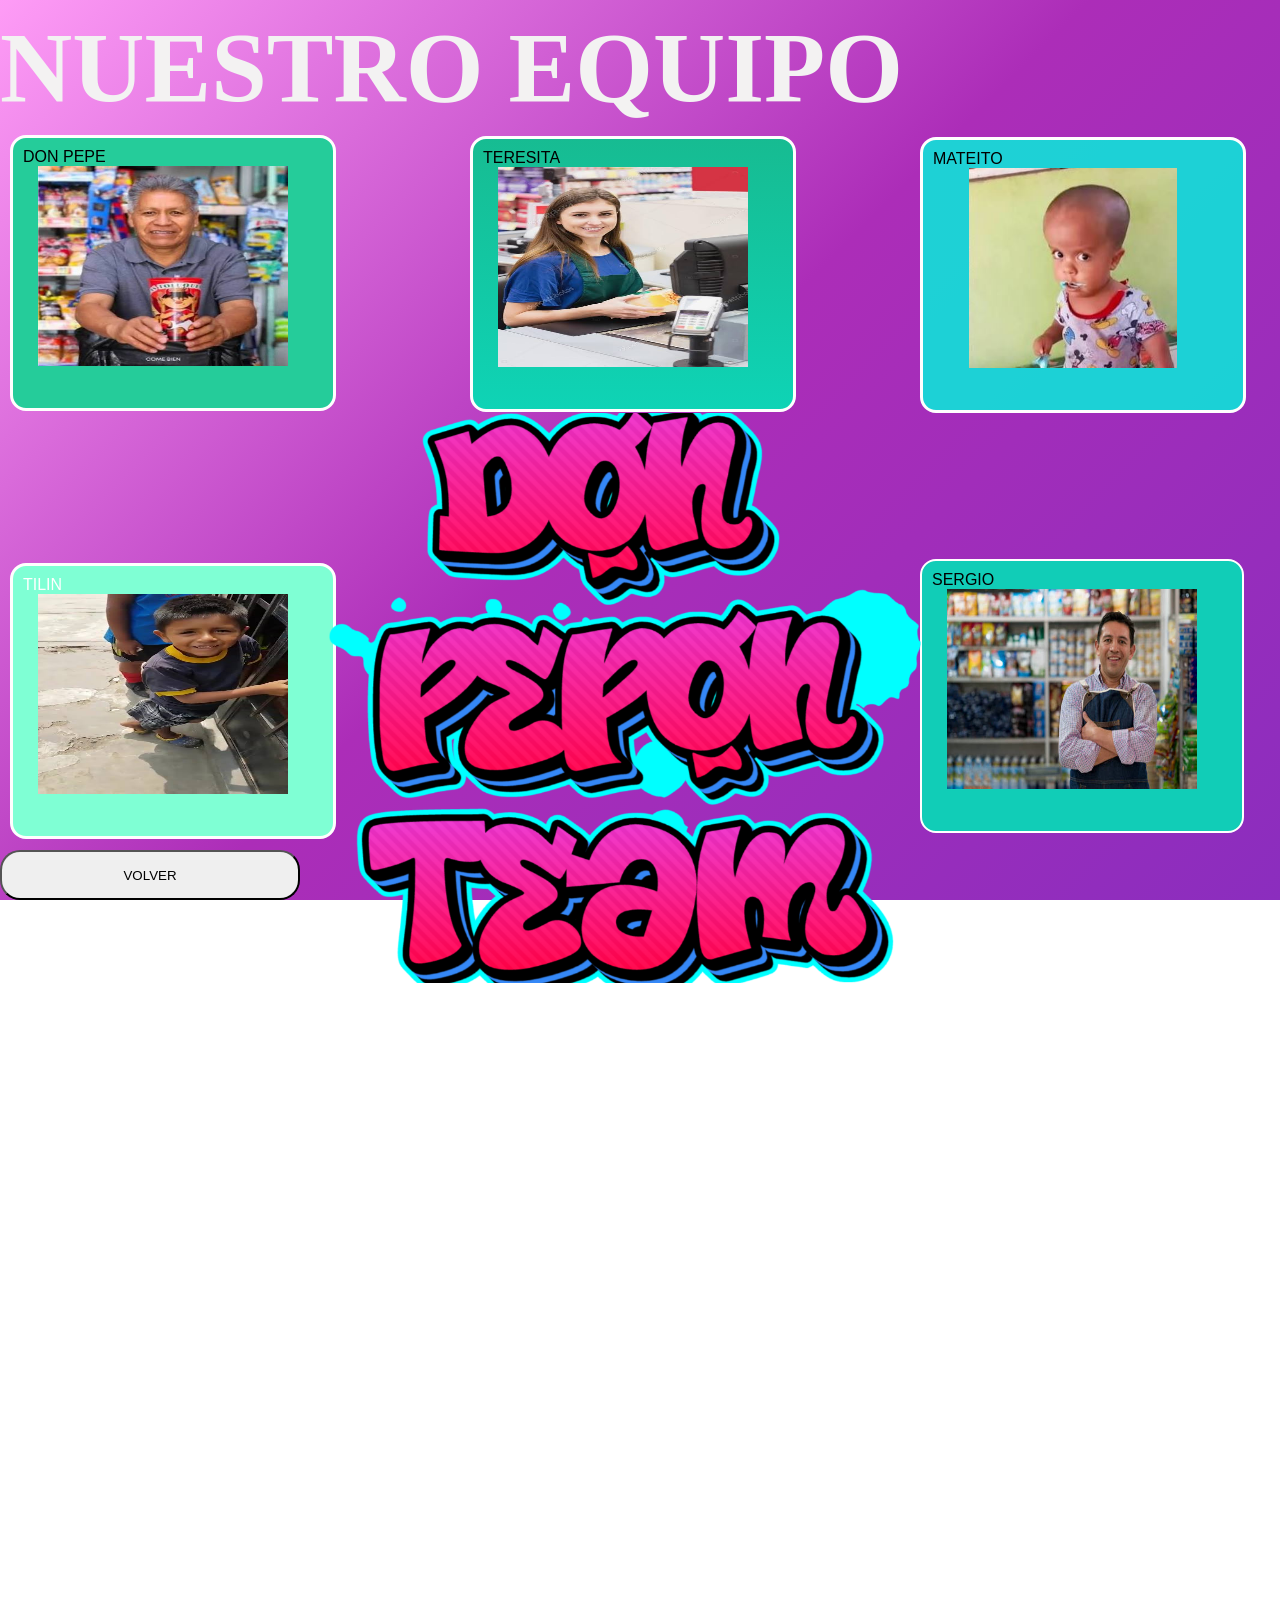
<file: PAGINAS SECUNDARIAS/EQUIPO/INDEX.html>
<html lang="en">
<head>
    <meta charset="UTF-8">
    <meta name="viewport" content="width=device-width, initial-scale=1.0">
    <title>Document</title>
    <link rel="stylesheet" href="CSS/Style.css">
</head>
<body>
    <div class="marquesina-contenedor">
    <h1 class="marquesina-titulo">NUESTRO EQUIPO</h1></div>
    <div class="Contenedor1">DON PEPE
        <img src="Multimedia/don pepe.jpg" alt="don pepe" class="Audio1">
    </div>
    <div class="Contenedor2">TERESITA
        <img src="Multimedia/teresita.jpg" alt="tere" class="Video2">
    </div>
    <div class="Contenedor3">MATEITO
        <img src="Multimedia/mateito.JPG" alt="mateo" class="Video3">
    </div>
    <div class="Contenedor4" style="color: white;">TILIN
        <img src="Multimedia/tilin.jpg" alt="tilin" class="Audio4">
    </div>
    <div class="Contenedor5">SERGIO
        <img src="Multimedia/sergioo.jpg" alt="sergio" class="Audio5">
    </div>
    <div class="Eminem">
        <img src="Multimedia/don-pepon-team-16-10-2026 (2).png" alt="" class="Slim-Shady">
    </div>
    <button class="BOTON"><a href="file:///D:/PR5MA/Javier%20VSC/MAQUETACION/INDEX.html#"></a>VOLVER</button>
</body>
</html>
</file>
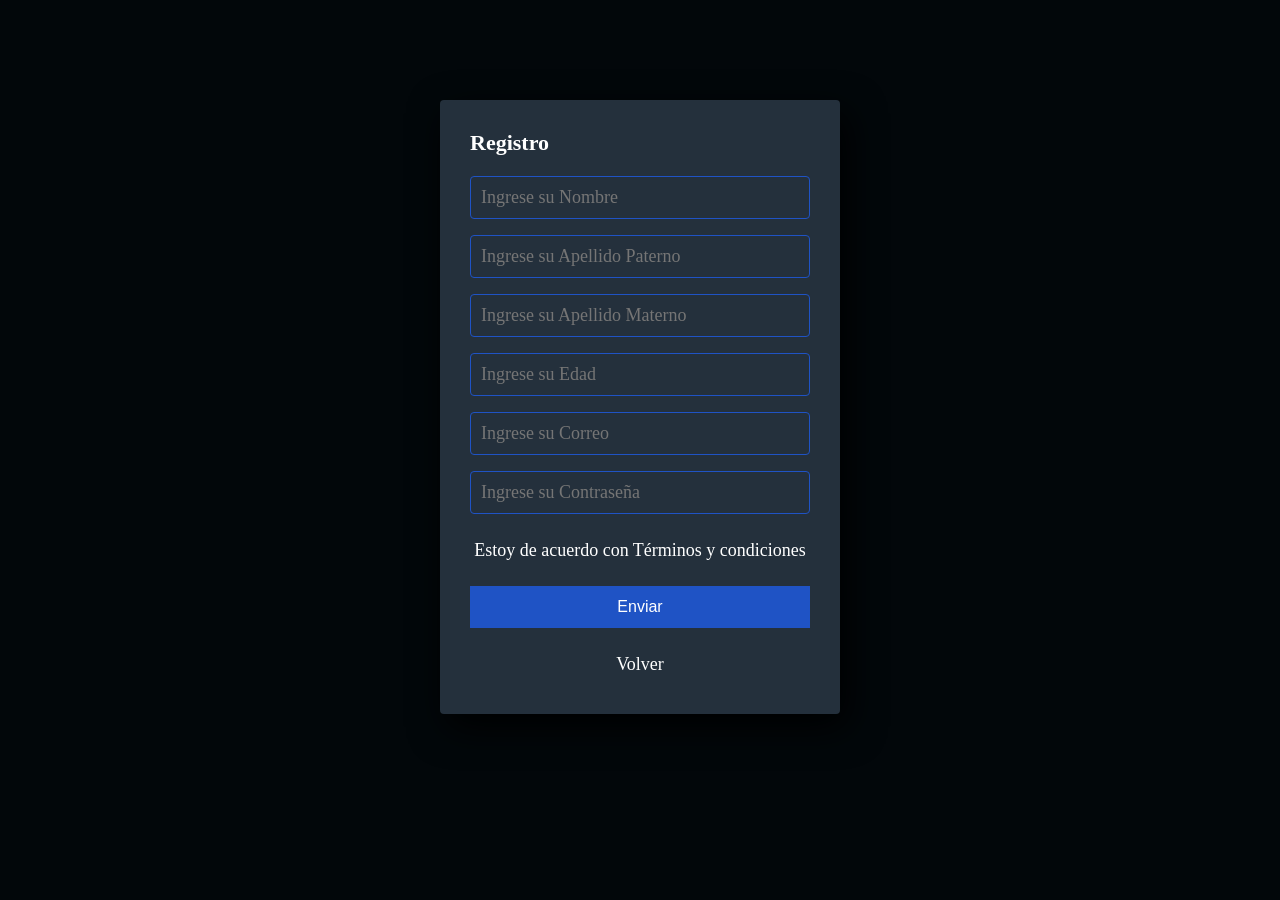
<file: PAGINAS SECUNDARIAS/FORMULARIO LINEA X LINEA/REGISTRO.html>
<!DOCTYPE html>
<html lang="es">
<head>
    <meta charset="UTF-8">
    <title>Registro - Don Pepón</title>
    <link rel="stylesheet" type="text/css" href="ESTILO.css">
</head>
<body>

<form action="Registro.php" method="POST">
    <section class="form-register">
        <h4>Registro</h4>

        <input class="controls" type="text" name="Nombre" placeholder="Ingrese su Nombre" required>

        <input class="controls" type="text" name="Apellido_Paterno" placeholder="Ingrese su Apellido Paterno" required>

        <input class="controls" type="text" name="Apellido_Materno" placeholder="Ingrese su Apellido Materno" required>

        <input class="controls" type="number" name="Edad" placeholder="Ingrese su Edad" required min="1" max="120">

        <input class="controls" type="email" name="Correo" placeholder="Ingrese su Correo" required>

        <input class="controls" type="password" name="Contrasena" placeholder="Ingrese su Contraseña" required>

        <p>Estoy de acuerdo con <a href="#">Términos y condiciones</a></p>

        <input type="submit" value="Enviar" class="botons">

        <p><a href="../../INDEX.html">Volver</a></p>
    </section>
</form>

</body>
</html>
</file>
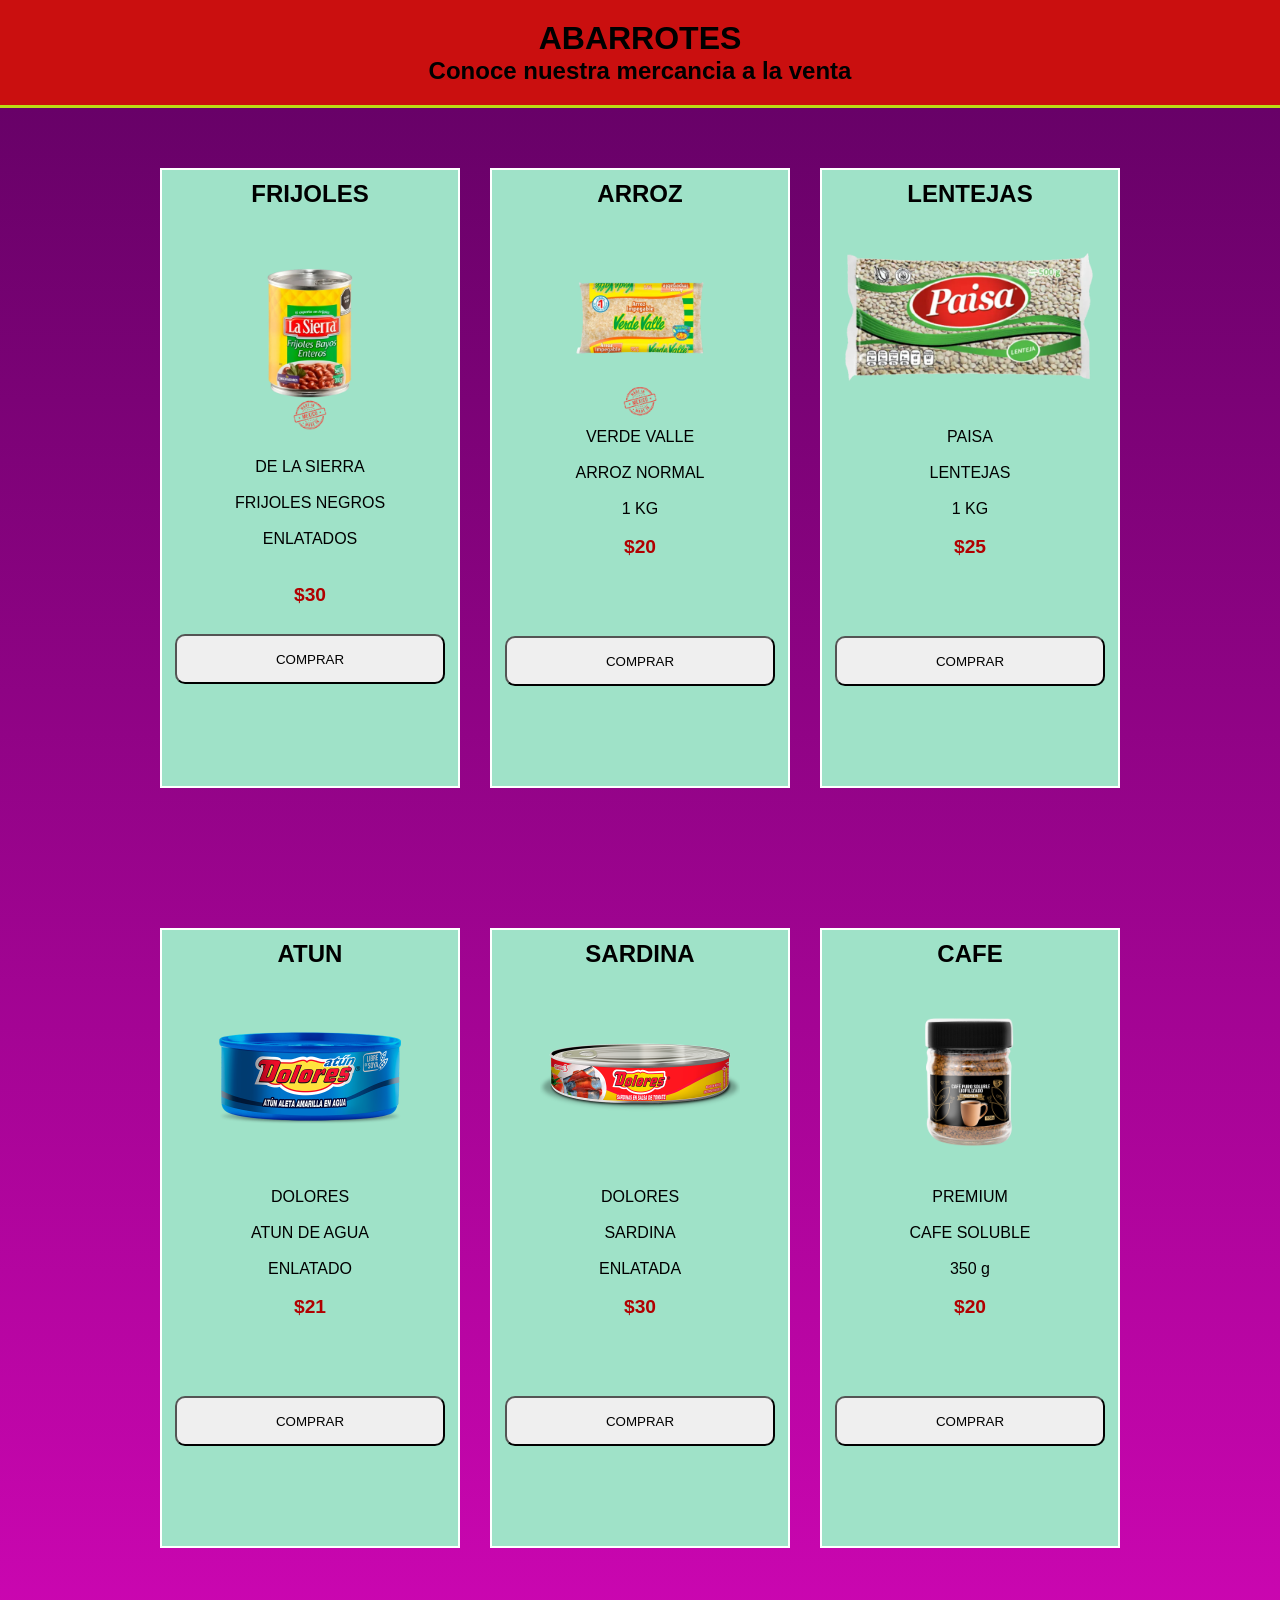
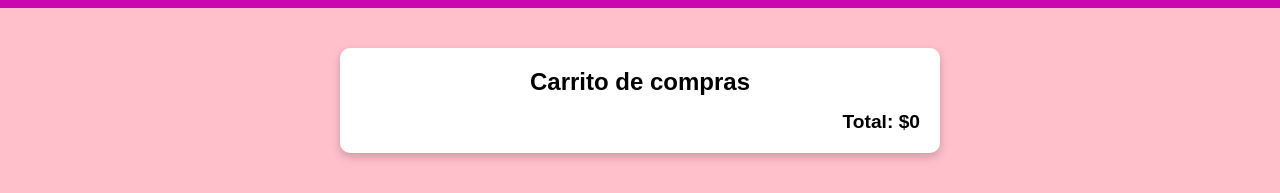
<file: PAGINAS SECUNDARIAS/PRODUCTOS/ABARROTES/INDEXX.html>
<html lang="en">
<head>
    <meta charset="UTF-8">
    <meta name="viewport" content="width=device-width, initial-scale=1.0">
    <title>FLEX-BOX</title>
    <link rel="stylesheet" href="STYLE.css">
</head>
<body>
    <header class="encabezado">
        <h1>ABARROTES</h1>
        <h2>Conoce nuestra mercancia a la venta</h2>
    </header>
    <main>
        <section class="PRODUCTOS">
            <div class="Trajeta1">
                <h2>FRIJOLES</h2>
                <img src="imagenes/FRIJOLES.webp" alt="MP40" class="img">
                <div class="Info">
                    <p>DE LA SIERRA</p><br>
                    <p>FRIJOLES NEGROS</p><br>
                    <p>ENLATADOS</p><br>
                    <p></p><br>
                    <p class="precio">$30</p><br>
                    <button class="boton1" data-nombre="FRIJOLES" data-precio="30">COMPRAR</button>
                </div>
            </div>

            <div class="Trajeta2">
                <h2>ARROZ</h2>
                <img src="imagenes/ARROZ.webp" alt="AK-47" class="img">
                <div class="Info">
                    <p>VERDE VALLE</p><br>
                    <p>ARROZ NORMAL</p><br>
                    <p>1 KG</p><br>
                    <p class="precio">$20</p><br>
                    <button class="boton2" data-nombre="ARROZ" data-precio="20">COMPRAR</button>
                </div>
            </div>

            <div class="Trajeta3">
                <h2>LENTEJAS</h2>
                <img src="imagenes/LENTEJAS.webp" alt="MP5" class="img">
                <div class="Info">
                    <p>PAISA</p><br>
                    <p>LENTEJAS</p><br>
                    <p>1 KG</p><br>
                    <p class="precio">$25</p><br>
                    <button class="boton3" data-nombre="LENTEJAS" data-precio="25">COMPRAR</button>
                </div>
            </div>

            <div class="Trajeta4">
                <h2>ATUN</h2>
                <img src="imagenes/ATUN.png" alt="M1014" class="img">
                <div class="Info">
                    <p>DOLORES</p><br>
                    <p>ATUN DE AGUA</p><br>
                    <p>ENLATADO</p><br>
                    <p class="precio">$21</p><br>
                    <button class="boton4" data-nombre="ATUN" data-precio="21">COMPRAR</button>
                </div>
            </div>

            <div class="Trajeta5">
                <h2>SARDINA</h2>
                <img src="imagenes/SARDINA.png" alt="SCAR" class="img">
                <div class="Info">
                    <p>DOLORES</p><br>
                    <p>SARDINA</p><br>
                    <p>ENLATADA</p><br>
                    <p class="precio">$30</p><br>
                    <button class="boton5" data-nombre="SARDINA" data-precio="30">COMPRAR</button>
                </div>
            </div>

            <div class="Trajeta6">
                <h2>CAFE</h2>
                <img src="imagenes/CAFE.png" alt="UMP" class="img">
                <div class="Info">
                    <p>PREMIUM</p><br>
                    <p>CAFE SOLUBLE</p><br>
                    <p>350 g</p><br>
                    <p class="precio">$20</p><br>
                    <button class="boton6" data-nombre="CAFE" data-precio="20">COMPRAR</button>
                </div>
            </div>
        </section>
        
        <!-- Mensaje flotante de confirmación -->
        <div id="mensaje-confirmacion" class="mensaje-oculto"></div>

        <!-- Apartado Carrito de Compras -->
        <section id="carrito-compras" class="carrito">
            <h2>Carrito de compras</h2>
            <ul id="lista-carrito"></ul>
            <p class="total-carrito">Total: $<span id="total-precio">0</span></p>
        </section>
    </main>

    <!-- Archivo de JavaScript necesario para que funcione -->
    <script src="Abarrotes.js"></script>
</body>
</html>
</file>
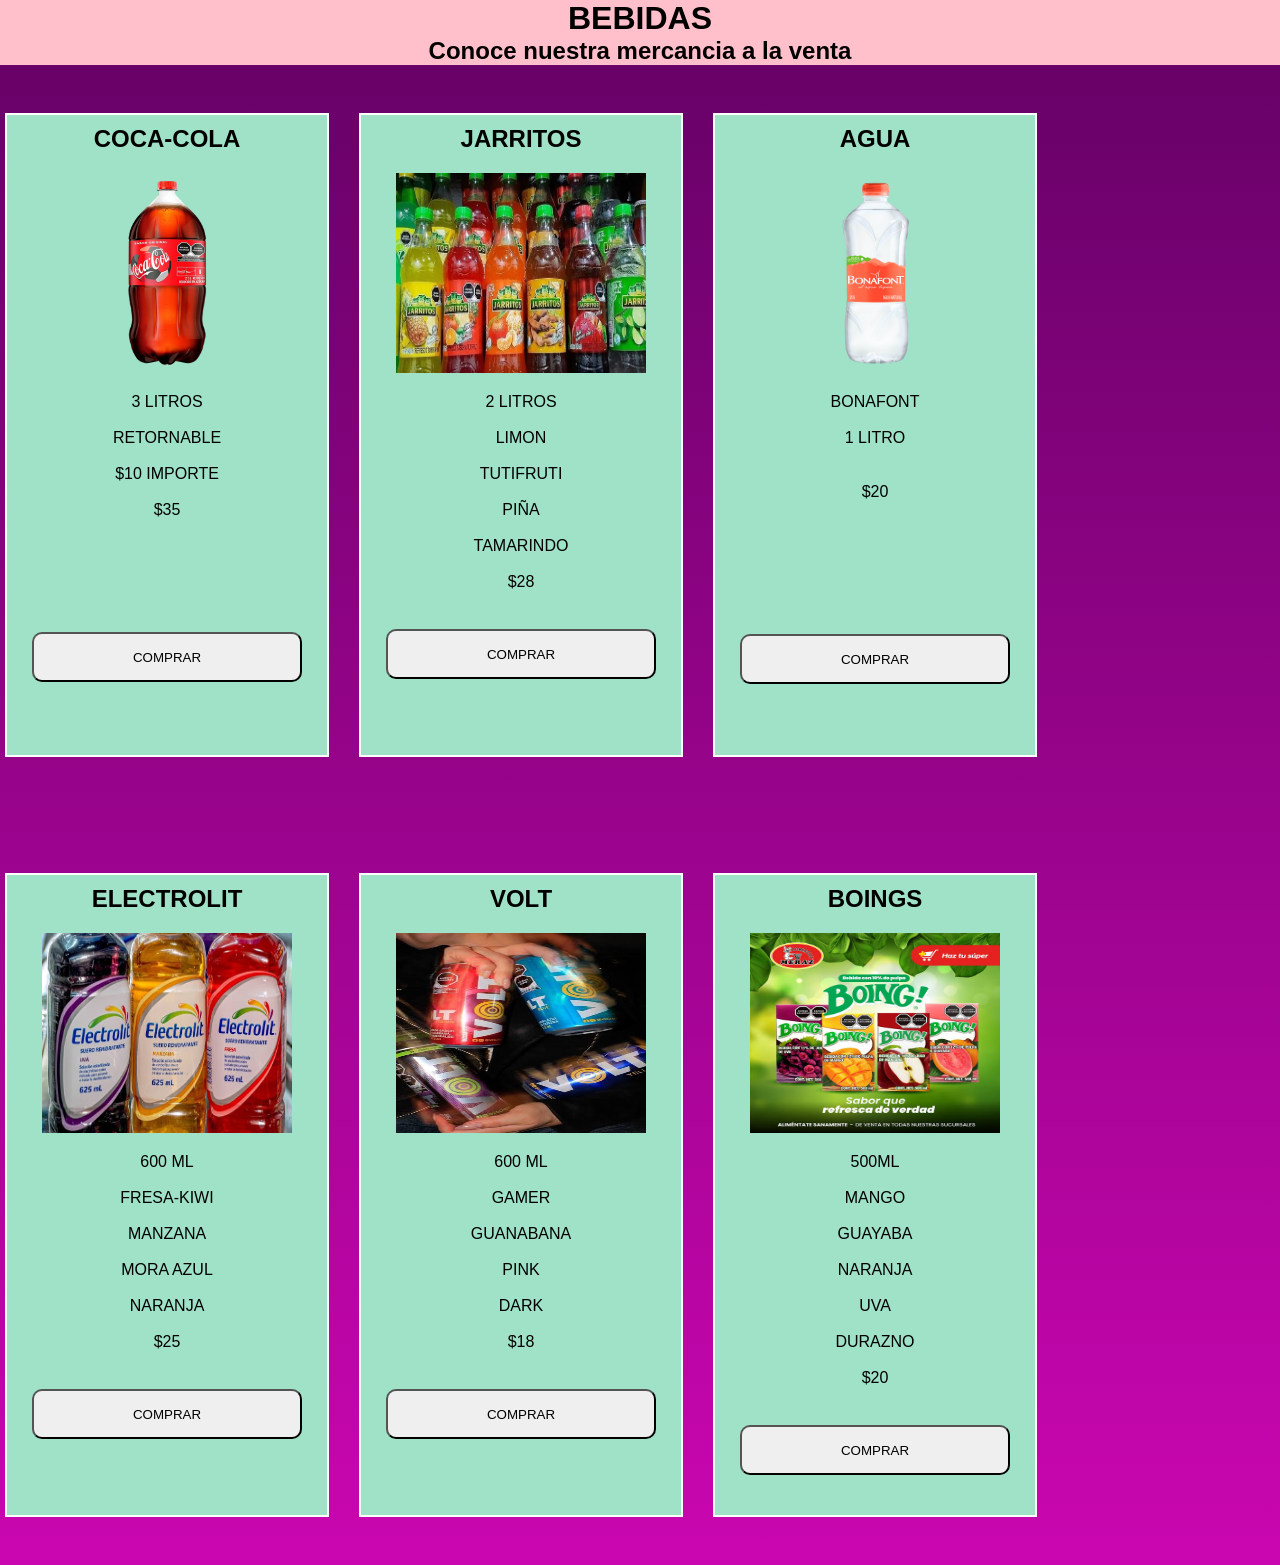
<file: PAGINAS SECUNDARIAS/PRODUCTOS/BEBIDAS/INDEXX.html>
<html lang="en">
<head>
    <meta charset="UTF-8">
    <meta name="viewport" content="width=device-width, initial-scale=1.0">
    <title>FLEX-BOX</title>
    <link rel="stylesheet" href="STYLE.css">
</head>
<body>
    <header class="encabezado">
        <h1>BEBIDAS</h1>
        <H2>Conoce nuestra mercancia a la venta</H2>
    </header>
    <main>
        <section class="PRODUCTOS">
            <div class="Trajeta1">
                <h2>COCA-COLA</h2>
                <img src="imagenes/coca.webp" alt="MP40" class="img">
                <div class="Info">
                    <p>3 LITROS</p><br>
                    <p>RETORNABLE</p><br>
                    <p>$10 IMPORTE</p><br>
                    <p class="precio">$35</p><br>
                    <button class="boton1">COMPRAR</button>
                </div>
            </div>

            <div class="Trajeta2">
                <h2>JARRITOS</h2>
                <img src="imagenes/jarritos.jfif" alt="AK-47" class="img">
                <div class="Info">
                    <p>2 LITROS</p><br>
                    <p>LIMON</p><br>
                    <p>TUTIFRUTI</p><br>
                    <p>PIÑA</p><br>
                    <p>TAMARINDO</p><br>
                    <p class="precio">$28</p><br>
                    <button class="boton2">COMPRAR</button>
                </div>
            </div>

            <div class="Trajeta3">
                <h2>AGUA</h2>
                <img src="imagenes/agua.png" alt="MP5" class="img">
                <div class="Info">
                    <p>BONAFONT</p><br>
                    <p>1 LITRO</p><br>
                    <p></p><br>
                    <p class="precio">$20</p><br>
                    <button class="boton3">COMPRAR</button>
                </div>
            </div>

            <div class="Trajeta4">
                <h2>ELECTROLIT</h2>
                <img src="imagenes/electrolits.jfif" alt="M1014" class="img">
                <div class="Info">
                    <p>600 ML</p><br>
                    <p>FRESA-KIWI</p><br>
                    <p>MANZANA</p><br>
                    <p>MORA AZUL</p><br>
                    <p>NARANJA</p><br>
                    <p class="precio">$25</p><br>
                    <button class="boton4">COMPRAR</button>
                </div>
            </div>

            <div class="Trajeta5">
                <h2>VOLT</h2>
                <img src="imagenes/volts.jfif" alt="SCAR" class="img">
                <div class="Info">
                    <p>600 ML</p><br>
                    <p>GAMER</p><br>
                    <p>GUANABANA</p><br>
                    <p>PINK</p><br>
                    <p>DARK</p><br>
                    <p class="precio">$18</p><br>
                    <button class="boton5">COMPRAR</button>
                </div>
            </div>

            <div class="Trajeta6">
                <h2>BOINGS</h2>
                <img src="imagenes/boings.jfif" alt="UMP" class="img">
                <div class="Info">
                    <p>500ML</p><br>
                    <p>MANGO</p><br>
                    <p>GUAYABA</p><br>
                    <p>NARANJA</p><br>
                    <p>UVA</p><br>
                    <p>DURAZNO</p><br>
                    <p class="precio">$20</p><br>
                    <button class="boton6">COMPRAR</button>
                </div>
            </div>
        </section>
    </main>
</body>
</html>
</file>
<file: PAGINAS SECUNDARIAS/EQUIPO/CSS/Style.css>
body {
    margin: 0;
    min-height: 100vh;
    background-image: linear-gradient(135deg, #fe9cf6 0%,rgb(172, 45, 184), #8b2dbe 100%);
    background-attachment: fixed;
}
h1{
    color: rgb(243, 242, 242);
    font-family: fantasy;
    font-size: 100px;
    text-align: center;
}
.marquesina-contenedor{
    width: 100%;
    overflow: hidden;
    white-space: nowrap;
box-sizing: border-box;
background-color: linear-gradient(pink, purple);
padding: 10px 0;
}
.marquesina-titulo{
    display: inline-block;
    margin: 0;
    padding-left: 0;
    animation: desplazar 10s linear infinite; 
}
@keyframes desplazar {
    0% {
transform: translateX(-100);
    }
    100% {
        transform: translateX(100%);
    }
}
.Contenedor1,.Contenedor2,.Contenedor3,.Contenedor4,.Contenedor5{
    width: 300px;
    height: 250px;
}
.Contenedor1{
    background-color: rgb(37, 204, 154);
    font-family: Impact, Haettenschweiler, 'Arial Narrow Bold', sans-serif;
    border: 3px solid rgb(255, 254, 254);
    position: relative;
    left: 10px;
    border-radius: 16px;
    overflow: auto;
    padding: 10px;
}
.Contenedor1 .Audio1{
    float: left;
    width: 250px;
    height: 200px;
    margin-left: 15px;
    margin-right: 15px;
    margin-bottom: 1px;
    
}
.Contenedor2{
    position: relative;
    margin: 0;
    font-family: Impact, Haettenschweiler, 'Arial Narrow Bold', sans-serif;
    background-image: linear-gradient(rgba(24, 177, 126, 0.984),rgb(0, 255, 247));
    background-attachment: fixed;
    border: 3px solid rgb(255, 254, 254);
    left: 470px;
    bottom: 275px;
    padding: 10px;
    border-radius: 16px;
}
.Contenedor2 .Video2{
    float: left;
    width: 250px;
    height: 200px;
    margin-left: 15px;
    margin-right: 15px;
    margin-bottom: 1px;
}
.Contenedor3{
    background-color: rgba(0, 245, 220, 0.822);
    border: 3px solid rgb(255, 254, 254);
    font-family: Impact, Haettenschweiler, 'Arial Narrow Bold', sans-serif;
    position: relative;
    border-radius: 16px;
    overflow: auto;
    left: 920px;
    bottom: 550px;
    padding: 10px;
}

.Contenedor3 .Video3{
    float: left;
    width: 250px;
    height: 200px;
    margin-left: 15px;
    margin-right: 15px;
    margin-bottom: 5px;
    object-fit: contain;
}
.Contenedor4{
    background-color: aquamarine;
    background-size: cover;
    background-position: center;
    font-family: Impact, Haettenschweiler, 'Arial Narrow Bold', sans-serif;
    position: relative;
    border: 3px solid rgb(255, 254, 254);
    border-radius: 16px;
    padding: 10px;
    left: 10px;
    bottom: 400px;
}
.Contenedor4 .Audio4{
    float: left;
    width: 250px;
    height: 200px;
    margin-left: 15px;
    margin-right: 15px;
    margin-bottom: 1px;
    
}

.Contenedor5{
    background-color: rgb(17, 205, 183);
    font-family: Impact, Haettenschweiler, 'Arial Narrow Bold', sans-serif;
    position: relative;
    border: solid rgb(255, 255, 255) 2px;
    border-radius: 16px;
    padding: 10px;
    transition: background-color 0.8s ease;
    cursor: pointer;
    left: 920px;
    bottom: 680px;
}
.Contenedor5:hover{
    background-color: rgba(54, 236, 151, 0.966);
}
.Contenedor5 .Audio5{
    float: left;
    width: 250px;
    height: 200px;
    margin-left: 15px;
    margin-right: 15px;
    margin-bottom: 1px;
    
}
.Eminem .Slim-Shady{
    position: relative;
    left: 300px;
    bottom: 1100px;
    overflow: hidden;
    width: 650px;
    height: 570px;
    object-fit: cover;
}
.BOTON{
    width: 300px;
    height: 50px;
    border-radius: 20px;
    bottom: 0px;
    position: absolute;
}
</file>
<file: PAGINAS SECUNDARIAS/FORMULARIO LINEA X LINEA/ESTILO.css>
*{
    margin: 0;
    padding: 0;
    box-sizing: border-box;
}

body {
    background: rgb(2, 7, 10);
}

.form-register {
    width: 400px;
    background: #24303c;
    padding: 30px;
    margin: auto;
    margin-top: 100px;
    border-radius: 4px;
    font-family: calibri;
    color: white;
    box-shadow: 7px 13px 37px #000;
}

.form-register h4 {
    font-size: 22px;
    margin-bottom: 20px;
}

.controls {
    width: 100%;
    background: #24303c;
    padding: 10px;
    border-radius: 4px;
    margin-bottom: 16px;
    border: 1px solid #1f53c5;
    font-family: 'calibri';
    font-size: 18px;
    color: white;
}

.form-register p {
    height: 40px;
    text-align: center;
    font-size: 18px;
    line-height: 40px;
}

.form-register a {
    color: white;
    text-decoration: none;
}

.form-register a:hover {
    color: white;
    text-decoration: underline;
}

.form-register .botons {
    width: 100%;
    background: #1f53c5;
    border: none;
    padding: 12px;
    color: white;
    margin: 16px 0;
    font-size: 16px;
}
</file>
<file: PAGINAS SECUNDARIAS/PRODUCTOS/ABARROTES/STYLE.css>
*{
    margin:0px;
    box-sizing: border-box;
}
body{
    font-family: Impact, Haettenschweiler, 'Arial Narrow Bold', sans-serif;
    background-color: pink;
    text-align: center;
}
.encabezado { 
    padding: 20px;
    background-color: #ca0f0f;
    border-bottom: 3px solid #bcda14;
}
.PRODUCTOS{
    background:linear-gradient(rgb(104, 1, 104), rgb(202, 6, 176)) ;
    width: 100%;
    color: black;
    height: 1500px;
    display: flex;
    gap: 20px;
    display: flex;
    justify-content: center;
    align-items: center;
    flex-wrap: wrap;
}
.img{
    width: 250px;
    height: 200px;
    margin: 10px;
    object-fit: contain;
}

.Trajeta1{
    background-color: rgb(159, 226, 200);
    border: solid rgb(255, 255, 255) 2px;
    width: 300px;
    height: 620px;
    margin: 5px;
    padding: 10px;
    display: flex; 
    flex-direction: column; 
    align-items: center;
    gap: 15px;
    text-align: center;
}
.Info { 
    width: 100%;
}
.precio {
    font-size: 1.2rem;
    color: #b10000;
    font-weight: bold;
}
.boton1{
    border-radius: 10px;
    width: 270px;
    height: 50px;
    margin-top: 10px;
}
.Trajeta2{
    background-color: rgb(159, 226, 200);
    border: solid rgb(255, 255, 255) 2px;
    width: 300px;
    height: 620px;
    margin: 5px;
    padding: 10px;
    gap: 15px;
    text-align: center;
}
.boton2{
    border-radius: 10px;
    width: 270px;
    height: 50px;
    margin-top: 60px;
}
.Trajeta3{
    background-color: rgb(159, 226, 200);
    border: solid rgb(255, 255, 255) 2px;
    width: 300px;
    height: 620px;
    margin: 5px;
    padding: 10px;
    gap: 15px;
    text-align: center;
}
.boton3{
    border-radius: 10px;
    width: 270px;
    height: 50px;
    margin-top: 60px;
}
.Trajeta4{
    background-color: rgb(159, 226, 200);
    border: solid rgb(255, 255, 255) 2px;
    width: 300px;
    height: 620px;
    margin: 5px;
    padding: 10px;
    gap: 15px;
    text-align: center;
}
.boton4{
    border-radius: 10px;
    width: 270px;
    height: 50px;
    margin-top: 60px;
}
.Trajeta5{
    background-color: rgb(159, 226, 200);
    border: solid rgb(255, 255, 255) 2px;
    width: 300px;
    height: 620px;
    margin: 5px;
    padding: 10px;
    gap: 15px;
    text-align: center;
}
.boton5{
    border-radius: 10px;
    width: 270px;
    height: 50px;
    margin-top: 60px;
}
.Trajeta6{
    background-color: rgb(159, 226, 200);
    border: solid rgb(255, 255, 255) 2px;
    width: 300px;
    height: 620px;
    margin: 5px;
    padding: 10px;
    gap: 15px;
    text-align: center;
}
.boton6{
    border-radius: 10px;
    width: 270px;
    height: 50px;
    margin-top: 60px;
}
.mensaje-oculto {
    position: fixed;
    top: 20px;
    right: 20px;
    background-color: #a72828;
    color: white;
    padding: 15px 20px;
    border-radius: 5px;
    font-size: 1.1rem;
    box-shadow: 0px 4px 6px rgba(0,0,0,0.2);
    z-index: 1000;
    opacity: 0;
    transition: opacity 0.8s ease-in-out;
    pointer-events: none;
}

.mensaje-oculto.mostrar {
    opacity: 1;
}

.carrito {
    background-color: #ffffff;
    width: 80%;
    max-width: 600px;
    margin: 40px auto;
    padding: 20px;
    border-radius: 10px;
    box-shadow: 0px 4px 10px rgba(0,0,0,0.2);
    text-align: left;
    color: black;
}

.carrito h2 {
    text-align: center;
    margin-bottom: 15px;
}

#lista-carrito {
    list-style: none;
    padding: 0;
    margin-bottom: 15px;
}

#lista-carrito li {
    padding: 8px 10px;
    border-bottom: 1px solid #ddd;
    display: flex;
    justify-content: space-between;
    font-size: 1.1rem;
}

.total-carrito {
    font-size: 1.2rem;
    font-weight: bold;
    text-align: right;
}
</file>
<file: PAGINAS SECUNDARIAS/PRODUCTOS/BEBIDAS/STYLE.css>
*{
    margin:0px;
}
body{
    font-family: Impact, Haettenschweiler, 'Arial Narrow Bold', sans-serif;
    background-color: pink;
    text-align: center;
}
.PRODUCTOS{
    background:linear-gradient(rgb(104, 1, 104), rgb(202, 6, 176)) ;
    width: 100%;
    color: black;
    height: 1500px;
    display: flex;
    gap: 20px;
    display: flex;
    align-items: center;
    flex-wrap: wrap;
}
.img{
    width: 250px;
    height: 200px;
    margin: 20px;
}
.Trajeta1{
    background-color: rgb(159, 226, 200);
    border: solid rgb(255, 255, 255) 2px;
    width: 300px;
    height: 620px;
    margin: 5px;
    padding: 10px;
    gap: 15px;
    text-align: center;
}
.boton1{
    border-radius: 10px;
    width: 270px;
    height: 50px;
    margin-top: 95px;
}
.Trajeta2{
    background-color: rgb(159, 226, 200);
    border: solid rgb(255, 255, 255) 2px;
    width: 300px;
    height: 620px;
    margin: 5px;
    padding: 10px;
    gap: 15px;
    text-align: center;
}
.boton2{
    border-radius: 10px;
    width: 270px;
    height: 50px;
    margin-top: 20px;
}
.Trajeta3{
    background-color: rgb(159, 226, 200);
    border: solid rgb(255, 255, 255) 2px;
    width: 300px;
    height: 620px;
    margin: 5px;
    padding: 10px;
    gap: 15px;
    text-align: center;
}
.boton3{
    border-radius: 10px;
    width: 270px;
    height: 50px;
    margin-top: 115px;
}
.Trajeta4{
    background-color: rgb(159, 226, 200);
    border: solid rgb(255, 255, 255) 2px;
    width: 300px;
    height: 620px;
    margin: 5px;
    padding: 10px;
    gap: 15px;
    text-align: center;
}
.boton4{
    border-radius: 10px;
    width: 270px;
    height: 50px;
    margin-top: 20px;
}
.Trajeta5{
    background-color: rgb(159, 226, 200);
    border: solid rgb(255, 255, 255) 2px;
    width: 300px;
    height: 620px;
    margin: 5px;
    padding: 10px;
    gap: 15px;
    text-align: center;
}
.boton5{
    border-radius: 10px;
    width: 270px;
    height: 50px;
    margin-top: 20px;
}
.Trajeta6{
    background-color: rgb(159, 226, 200);
    border: solid rgb(255, 255, 255) 2px;
    width: 300px;
    height: 620px;
    margin: 5px;
    padding: 10px;
    gap: 15px;
    text-align: center;
}
.boton6{
    border-radius: 10px;
    width: 270px;
    height: 50px;
    margin-top: 20px;
}
</file>
